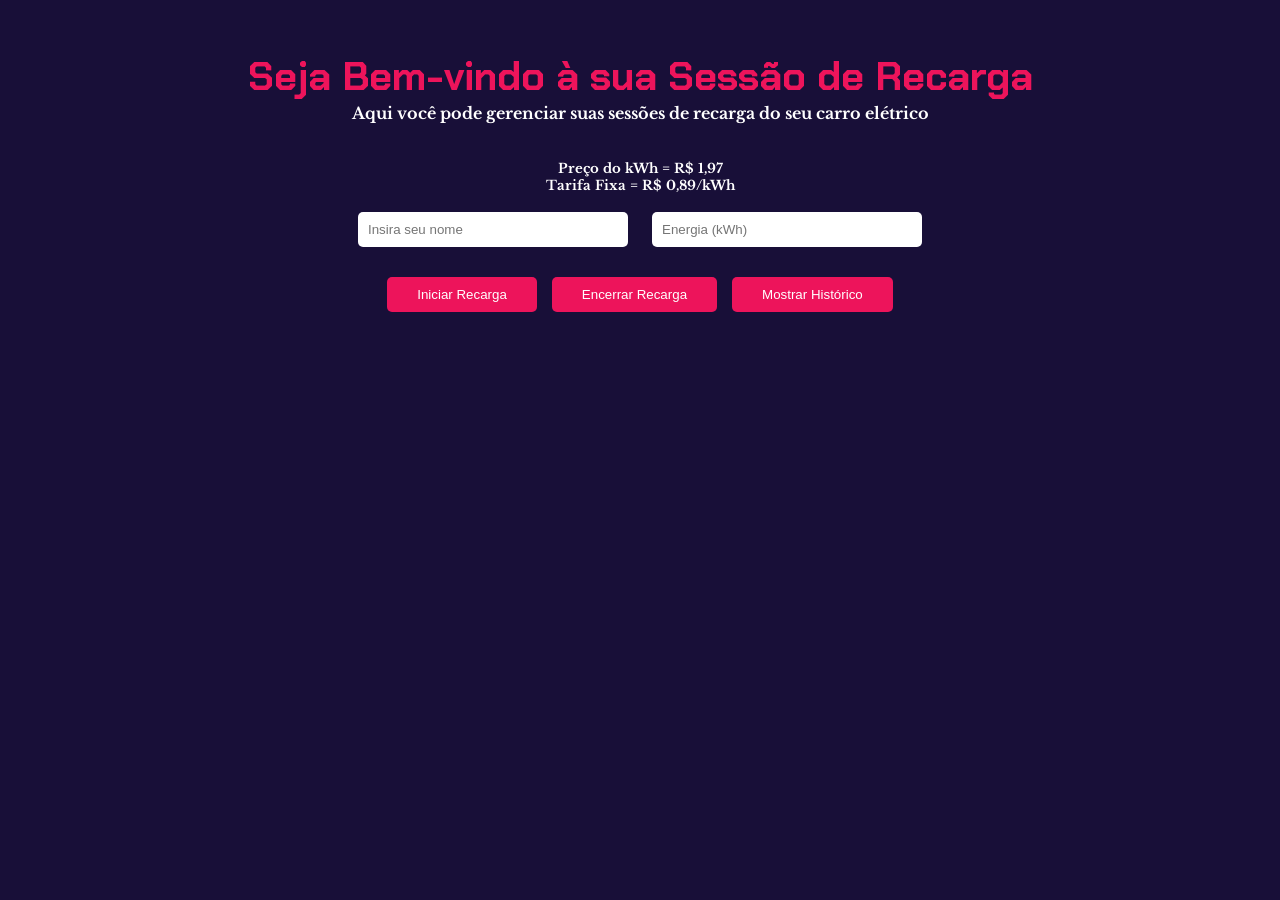
<file: DSA/index.html>
<!DOCTYPE html>
<html lang="pt-BR">
<head>
    <meta charset="UTF-8">
    <link rel="stylesheet" href="style.css">
    <title>FIAP Recharges</title>
</head>
<body>

    <h1>Seja Bem-vindo à sua Sessão de Recarga</h1>
    <h4>Aqui você pode gerenciar suas sessões de recarga do seu carro elétrico</h4>
    <h5>Preço do kWh = R$ 1,97 <br>Tarifa Fixa = R$ 0,89/kWh</h5>

    <input type="text" id="nome" placeholder="Insira seu nome">
    <input type="number" id="energia" placeholder="Energia (kWh)">
    
    <div class ="botoes">
    <button onclick="iniciarRecarga()">Iniciar Recarga</button>
    <button onclick="encerrarRecarga()">Encerrar Recarga</button>
    <button onclick="mostrarHistorico()">Mostrar Histórico</button>
    </div>

    <div id="saida"></div>

    <script src="script.js"></script>

</body>
</html>
</file>
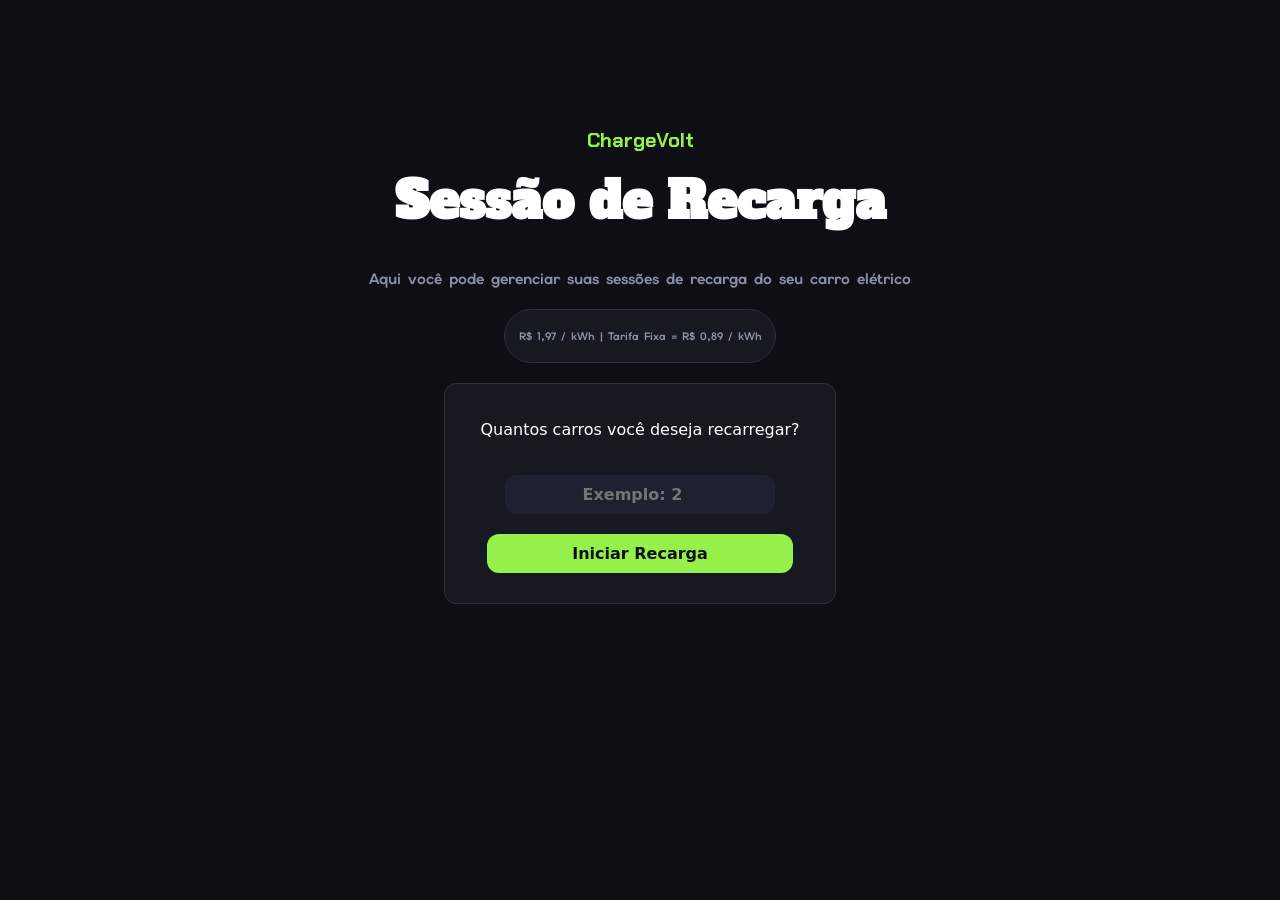
<file: Data Structures and Algorithms/DSA_Sprint02/codigo/index.html>
<!DOCTYPE html>
<html lang="pt-BR">
<head>
    <meta charset="UTF-8">
    <link rel="stylesheet" href="style.css">
    <title>ChargeVolt</title>
</head>
<body>
    <h1>ChargeVolt</h1>
    <h2>Sessão de Recarga</h2>
    <h4>Aqui você pode gerenciar suas sessões de recarga do seu carro elétrico</h4>

    <div class="info">
    <h5>R$ 1,97 / kWh | Tarifa Fixa = R$ 0,89 / kWh</h5>
    </div>

    <div class="perguntas">
    <p>Quantos carros você deseja recarregar?</p>
    <input type="number" id="qntdCarros" placeholder="Exemplo: 2"> <br>

    <div class="botoes">
        <button onclick="validarBotaoRecarga()">Iniciar Recarga</button>
    </div>
    </div>

    <div id="saida"></div>

    <script>

        let preco_kwh = 1.97; // Preço do kWh em reais
        let tarifa = 0.89;    // Tarifa fixa em reais por sessão
        let sessoes = [];     // Array para armazenar as sessões de recarga
        let sessaoAtual = null;

    function validarBotaoRecarga() {
    let numCarros = document.getElementById("qntdCarros").value;

    if (numCarros === "" || numCarros <= 0) {
        alert("Informe a quantidade de carros para iniciar a recarga.");
        return;
    }

    // Salva a quantidade no localStorage 
    localStorage.setItem("qntdCarros", numCarros);
    window.location.href = "recarga.html";
}

    </script>
</body>
</html>
</file>
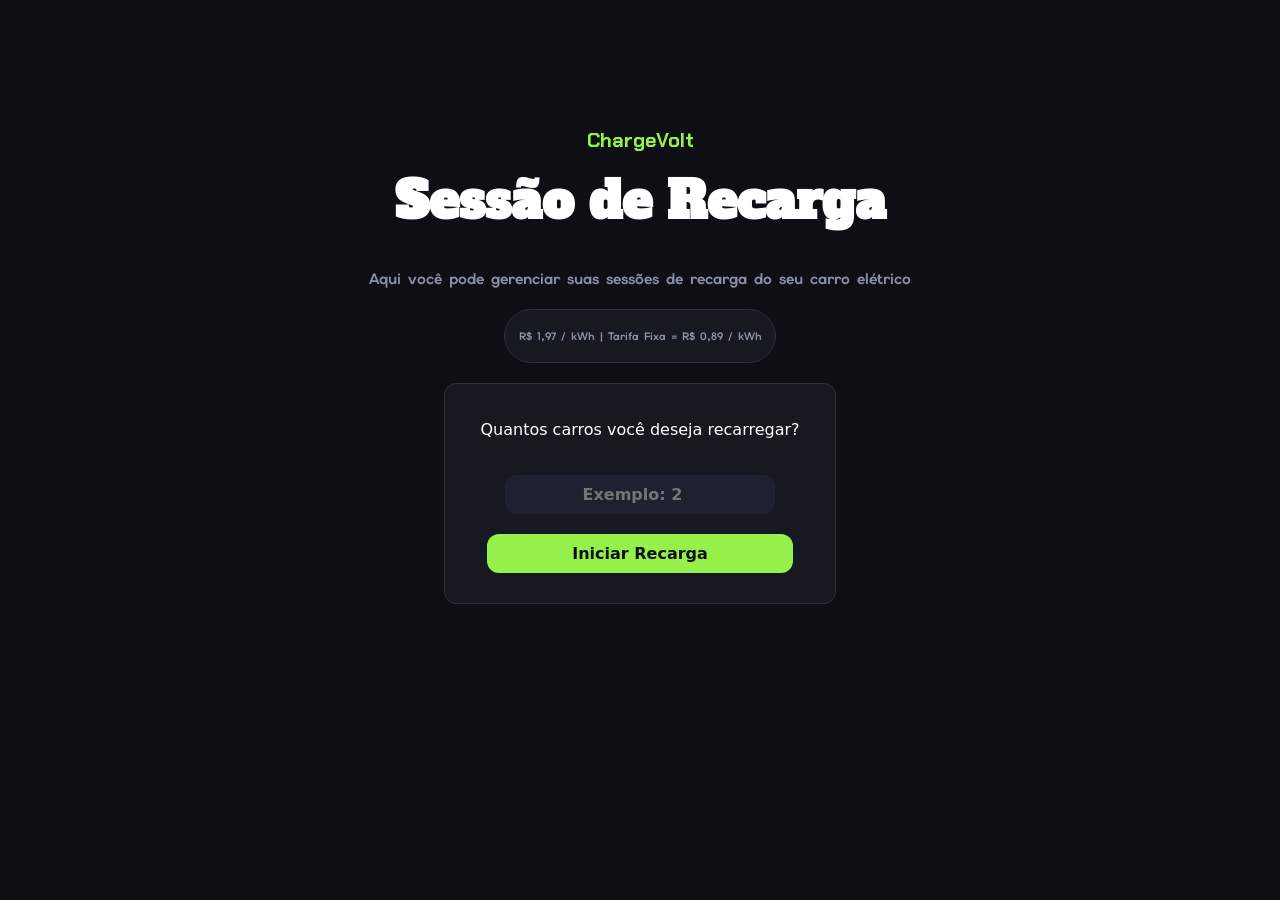
<file: Data Structures and Algorithms/DSA_Sprint02/codigo/recarga.html>
<!DOCTYPE html>
<html lang="pt-BR">
<head>
    <meta charset="UTF-8">
    <link rel="stylesheet" href="style.css">
    <title>ChargeVolt - Recarga</title>
</head>
<body>
    <h1>Dados de Recarga</h1>
    <br>

    <div id="formularios"></div>

    <div class="botoes">
        <button onclick="iniciarRecargas()">Confirmar Recargas</button>
        <button onclick="window.location.href='index.html'">Voltar</button>
    </div>

    <div id="saida"></div>
    <script src="script.js"></script>
</body>
</html>
</file>
<file: DSA/style.css>
@import url('https://fonts.googleapis.com/css2?family=Chakra+Petch:wght@400;700&display=swap');
@import url('https://fonts.googleapis.com/css2?family=Libre+Baskerville:wght@400;700&display=swap');

h1 {
    font-family: "Chakra Petch", sans-serif;
    color: #ED145B;
    text-align: center;
    font-size: 40px;
    margin: 10px 0;
    position: relative;
    top: 20px;
}

h4, h5 {
    font-family: "Libre Baskerville", serif;
    color: #ffffff;
    text-align: center;

}

h5 {
   position: relative;
   top: 15px;
}

body {
    font-family: 'Chakra Petch', sans-serif;
    color: #ffffff;
    background-color: #180f38;
    margin: 0;
    padding: 20px;
    text-align: center;
}

input {
    padding: 10px;
    margin: 10px;
    border: none;
    border-radius: 5px;
    width: 250px;
}

button {
    padding: 10px 30px;
    border: none;
    border-radius: 5px;
    background-color: #ED145B;
    color: #ffffff;
    cursor: pointer;
    margin-bottom: 30px;
}

.botoes {
    display: flex;
    justify-content: center;
    gap: 15px;
    margin-top: 20px;
}

#saida {
    margin-top: 20px;
}

.historico-table {
    width: 75%;
    max-width: 800px;
    margin: 0 auto;
    border-collapse: collapse;
    background-color: #180f38;
    color: #ffffff;
}

.historico-table th,
.historico-table td {
    border: 1px solid #cccccc;
    padding: 10px;
    text-align: center;
}

.historico-table th {
    background-color: #ED145B;
    color: #ffffff;
}

.historico-table tbody tr:nth-child(even) {
    background-color: #180f38;
}
</file>
<file: Data Structures and Algorithms/DSA_Sprint02/codigo/style.css>
@import url('https://fonts.googleapis.com/css2?family=Chakra+Petch:wght@400;700&display=swap');
@import url('https://fonts.googleapis.com/css2?family=Libre+Baskerville:wght@400;700&display=swap');
@import url('https://fonts.googleapis.com/css2?family=Alfa+Slab+One&display=swap');
@import url('https://fonts.googleapis.com/css2?family=Elms+Sans:ital,wght@0,100..900;1,100..900&display=swap');

h1 {
    font-family: "Chakra Petch", sans-serif;
    color: #95f04a;
    text-align: center;
    font-size: 20px;
    margin: 10px 0;
    position: relative;
    top: 20px;
    margin-top: 87px;
}

h2 {
    font-family: "Alfa Slab One", serif;
    color: #ffffff;
    display: block;
    font-size: 50px;
    margin-block-start: 0.67em;
    margin-block-end: 0.67em;

    font-weight: bold;
}

h4 {
    font-family: "Elms Sans", sans-serif;
    color: #8891a8;
    text-align: center;
    font-size: 15px;
}

body {
    font-family: 'Segoe UI', system-ui, sans-serif;
    color: #ffffff;
    background-color: #0d0f14;
    margin: 0;
    padding: 20px;
    text-align: center;
}

input {
    padding: 10px;
    border: none;
    border-radius: 12px;
    width: 250px;
    position: relative;
    top: 20px;
    text-align: center;
    background-color: #1e2230;
    font-family: "Segoe UI", system-ui, sans-serif;
    font-size: 16px;
    font-weight: bold;
    color: #ffffff;
}

button {
    padding: 10px 85px;
    border: none;
    border-radius: 12px;
    background-color: #95f04a;
    color: #0d0f14;
    cursor: pointer;
    margin-bottom: 30px;
    position: relative;
    top: 20px;
    font-family: "Segoe UI", system-ui, sans-serif;
    font-size: 16px;
    font-weight: bold;
}

.info {
    font-family: "Elms Sans", sans-serif;
    font-size: 13px;
    color: #8891a8;
    background: #161920;
    border: 1px solid #2a2f42;
    padding: 1px 10px;
    width: 250px;
    border-radius: 50px;
    position: center;
    margin: 0 auto;
}

.perguntas {
    background: #161920;
    border: 1px solid #2a2f42;
    border-radius: 12px;
    width: 350px;
    margin: 0 auto;
    padding: 20px;
    position: relative;
    top: 20px;
}

.botoes {
    display: flex;
    justify-content: center;
    gap: 15px;
    margin-top: 20px;
}

#saida {
    margin-top: 20px;
}

.historico-table {
    width: 75%;
    max-width: 800px;
    margin: 0 auto;
    border-collapse: collapse;
    background-color: #0d0f14;
    color: #ffffff;
}

.historico-table th,
.historico-table td {
    border: 1px solid #cccccc;
    padding: 10px;
    text-align: center;
}

.historico-table th {
    background-color: #95f04a;
    color: #0d0f14;
}

.historico-table tbody tr:nth-child(even) {
    background-color: #0d0f14;
}

h3 {
    font-family: "Chakra Petch", sans-serif;
    color: #95f04a;
    text-align: center;
    font-size: 18px;
    margin-top: 24px;
}

hr {
    border: none;
    border-top: 1px solid #2a2f42;
    margin: 16px 0;
    width: 80%;
    padding: 0;
    margin-left: auto;
    margin-right: auto;
}

#saida p {
    font-family: "Segoe UI", system-ui, sans-serif;
    font-size: 15px;
    margin: 8px 0;
}

#saida small {
    font-size: 12px;
}

.log {
    background: #161920;
    border: 1px solid #2a2f42;
    border-radius: 12px;
    width: 500px;
    margin: 0 auto;
    padding: 20px;
    position: relative;
    top: 20px;
    color: #95f04a;
    font-family: monospace;
    font-size: 13px;
}
</file>
